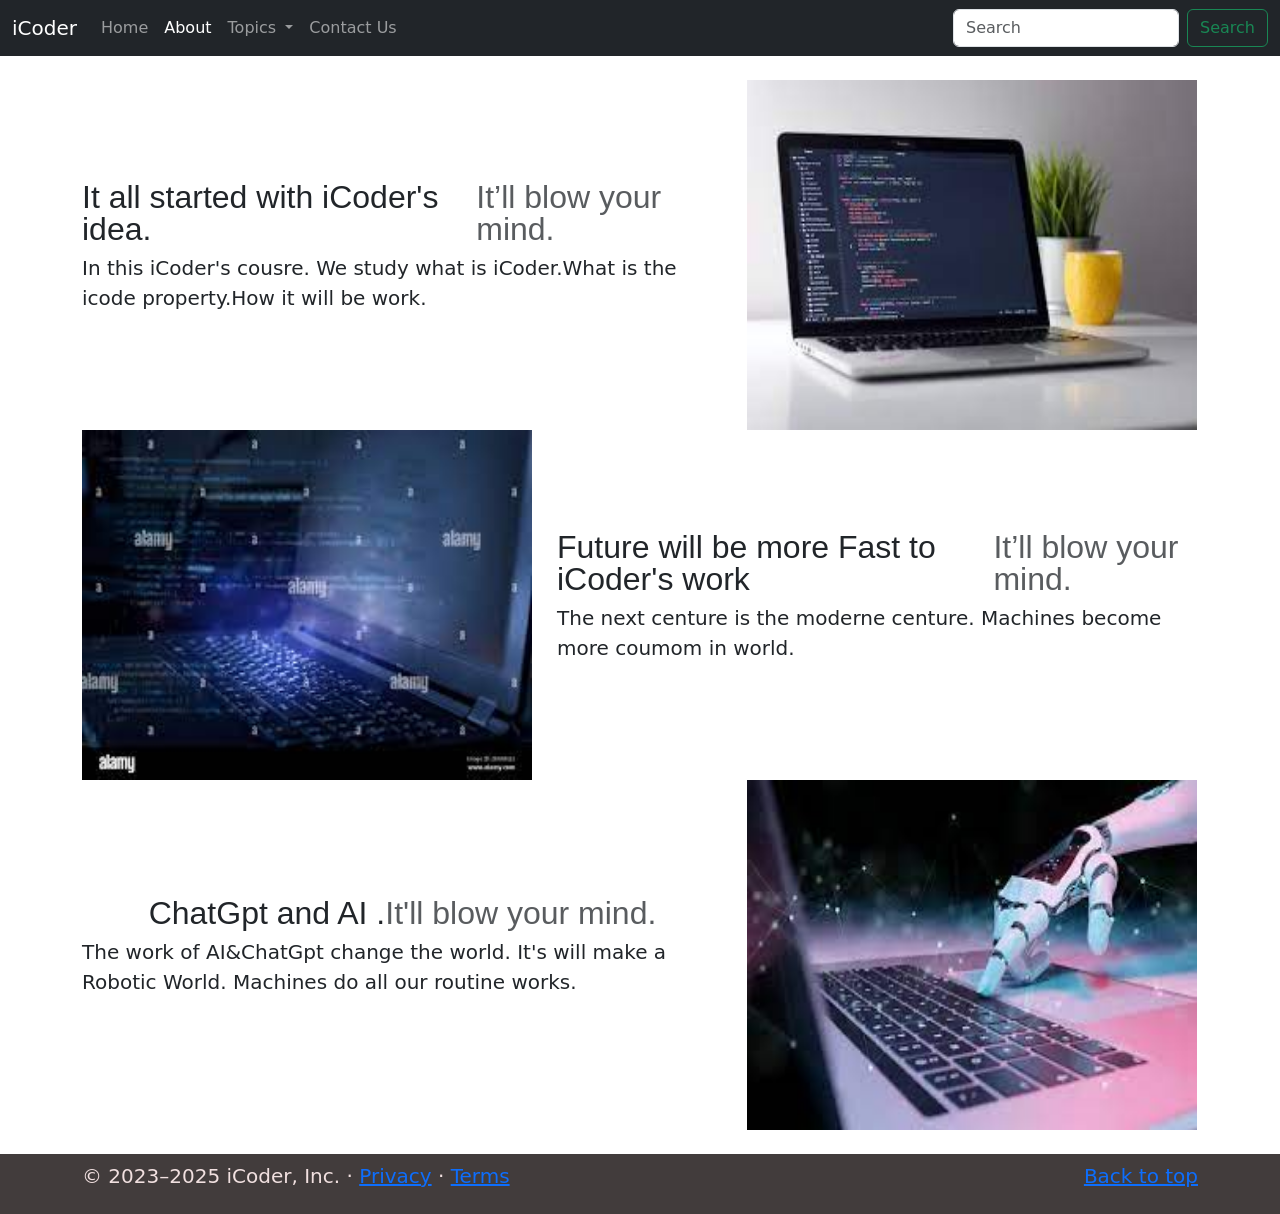
<file: About.html>
<!doctype html>
<html lang="en">

<head>
    <meta charset="utf-8">
    <meta name="viewport" content="width=device-width, initial-scale=1">
    <title>About.Us-iCoder</title>
    <link rel="stylesheet" href="about.css">
    <link href="https://cdn.jsdelivr.net/npm/bootstrap@5.2.3/dist/css/bootstrap.min.css" rel="stylesheet"
        integrity="sha384-rbsA2VBKQhggwzxH7pPCaAqO46MgnOM80zW1RWuH61DGLwZJEdK2Kadq2F9CUG65" crossorigin="anonymous">
</head>

<body>
    <nav class="navbar navbar-expand-lg navbar-dark bg-dark">
        <div class="container-fluid">
            <a class="navbar-brand" href="/iCoder-bootstrap/">iCoder</a>
            <button class="navbar-toggler" type="button" data-bs-toggle="collapse"
                data-bs-target="#navbarSupportedContent" aria-controls="navbarSupportedContent" aria-expanded="false"
                aria-label="Toggle navigation">
                <span class="navbar-toggler-icon"></span>
            </button>
            <div class="collapse navbar-collapse" id="navbarSupportedContent">
                <ul class="navbar-nav me-auto mb-2 mb-lg-0">
                    <li class="nav-item">
                        <a class="nav-link " aria-current="page" href="/iCoder-bootstrap/Index.html/">Home</a>
                    </li>

                    <li class="nav-item">
                        <a class="nav-link active" href="/iCoder-bootstrap/about.html/">About</a>
                    </li>
                    <li class="nav-item dropdown">
                        <a class="nav-link dropdown-toggle" href="#" role="button" data-bs-toggle="dropdown"
                            aria-expanded="false">
                            Topics
                        </a>
                        <ul class="dropdown-menu">
                            <li><a class="dropdown-item" href="#">Tecnology</a></li>
                            <li><a class="dropdown-item" href="#">Web Develpment</a></li>
                            <li>
                                <hr class="dropdown-divider">
                            </li>
                            <li><a class="dropdown-item" href="#">Supports</a></li>
                            <li><a class="dropdown-item" href="#">Write for us</a></li>
                        </ul>
                    </li>

                    <li class="nav-item">
                        <a class="nav-link" href="/iCoder-bootstrap/contact.html/">Contact Us</a>
                    </li>


                </ul>
                <form class="d-flex" role="search">
                    <input class="form-control me-2" type="search" placeholder="Search" aria-label="Search">
                    <button class="btn btn-outline-success" type="submit">Search</button>
                </form>
            </div>
        </div>
    </nav>

    <div class="container my-4">
        <div class="row featurette d-flex justify-content-center align-items-center">
            <div class="col-md-7">
                <h2 class="featurette-heading fw-normal lh-1">It all started with iCoder's idea. <span
                        class="text-muted">It’ll
                        blow your mind.</span></h2>
                <p class="lead">In this iCoder's cousre. We study what is iCoder.What is the icode property.How it will
                    be work. </p>
            </div>
            <div class="col-md-5">
                <img src="11.jpg" class="img-fluid" style="height: 350px; width: 450px;">

            </div>
        </div>
        <div class="row featurette d-flex justify-content-center align-items-center">
            <div class="col-md-7 order-md-2">
                <h2 class="featurette-heading fw-normal lh-1">Future will be more Fast to iCoder's work<span
                        class="text-muted">It’ll
                        blow your mind.</span></h2>
                <p class="lead">The next centure is the moderne centure. Machines become more coumom in world. </p>
            </div>
            <div class="col-md-5 order-md-1">
                <img src="12.jpg" class="img-fluid" style="height: 350px; width: 450px;">
            </div>
        </div>
        <div class="row featurette d-flex justify-content-center align-items-center">
            <div class="col-md-7">
                <h2 class="featurette-heading fw-normal lh-1">ChatGpt and AI . <span class="text-muted">It'll
                        blow your mind.</span></h2>
                <p class="lead">The work of AI&ChatGpt change the world. It's will make a Robotic World. Machines do all
                    our routine works.
                </p>
            </div>
            <div class="col-md-5">
                <img src="10.jpg" class="img-fluid" style="height: 350px; width: 450px;">
            </div>
        </div>
    </div>
    <div class="container1">
        <footer class="container my-20">
            <p class="float-end"><a href="#">Back to top</a></p>
            <p>© 2023–2025 iCoder, Inc. · <a href="#">Privacy</a> · <a href="#">Terms</a></p>
        </footer>

    </div>

    <script src="https://cdn.jsdelivr.net/npm/@popperjs/core@2.11.6/dist/umd/popper.min.js"
        integrity="sha384-oBqDVmMz9ATKxIep9tiCxS/Z9fNfEXiDAYTujMAeBAsjFuCZSmKbSSUnQlmh/jp3"
        crossorigin="anonymous"></script>
    <script src="https://cdn.jsdelivr.net/npm/bootstrap@5.2.3/dist/js/bootstrap.min.js"
        integrity="sha384-cuYeSxntonz0PPNlHhBs68uyIAVpIIOZZ5JqeqvYYIcEL727kskC66kF92t6Xl2V"
        crossorigin="anonymous"></script>
    <script src="https://cdn.jsdelivr.net/npm/bootstrap@5.2.3/dist/js/bootstrap.bundle.min.js"
        integrity="sha384-kenU1KFdBIe4zVF0s0G1M5b4hcpxyD9F7jL+jjXkk+Q2h455rYXK/7HAuoJl+0I4"
        crossorigin="anonymous"></script>
</body>

</html>
</file>
<file: about.css>
* {
    margin: 0px;
    padding: 0px;
}

/**footer**/
.container1 {
    height: 60px;
    width: 100%;
    background-color: rgb(66, 60, 60);
    color: rgb(241, 224, 224);
    display: flex;
    justify-content: center;
    align-items: center;
    font-size: 20px;
}

.featurette-heading {
    display: flex;
    justify-content: center;
    align-items: center;
    font-family: Arial, Helvetica, sans-serif;
}

/**submit box**/
#submit {
    border: 2px solid black;
    border-radius: 3px;
    box-shadow: 2px;
    width: 40.66666667%;
}

/**contant last button**/
.button {
    display: flex;
    justify-content: right;
    align-items: self-end;
    margin-top: 3px;

}
</file>
